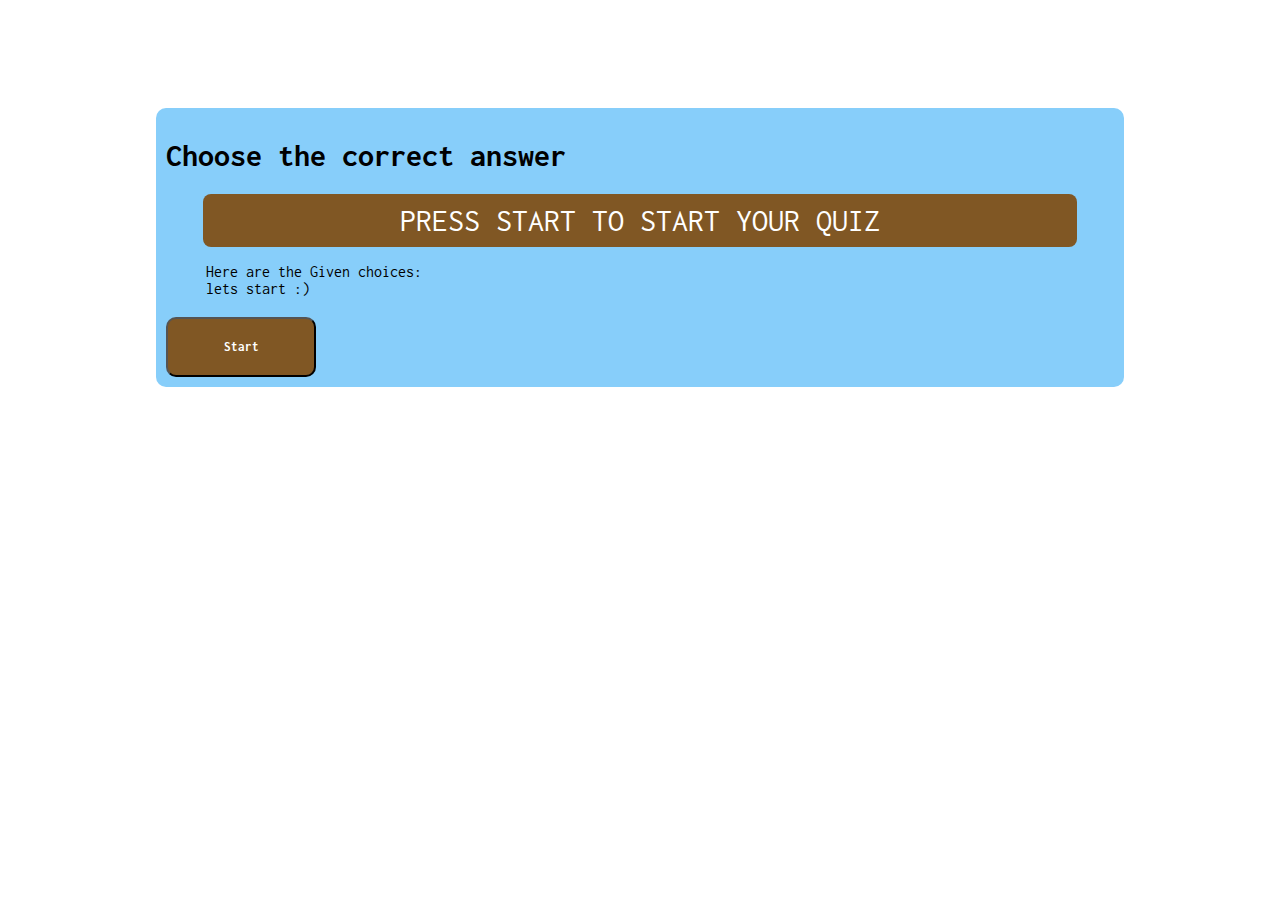
<file: Quiz-3/index.html>
<!DOCTYPE html>
<html lang="en">
<head>
    <meta charset="UTF-8">
    <title>Test</title>
    <link rel="stylesheet" href="css/style.css">
</head>
<body>
    <div class="quiz-wrapper">
        <h1>Choose the correct answer</h1>
        <div id="question">Please Answer the Following questions:</div>
        <ul id="choice-list">Here are the Given choices: <br> lets start :)</ul>
        <div id="quiz-message"></div>
        <div id="result"></div>
        <button id="next-btn" onclick="n();ch()" >Start</button>
    </div>
<script src="js/script.js"></script>
</body>
</html>
</file>
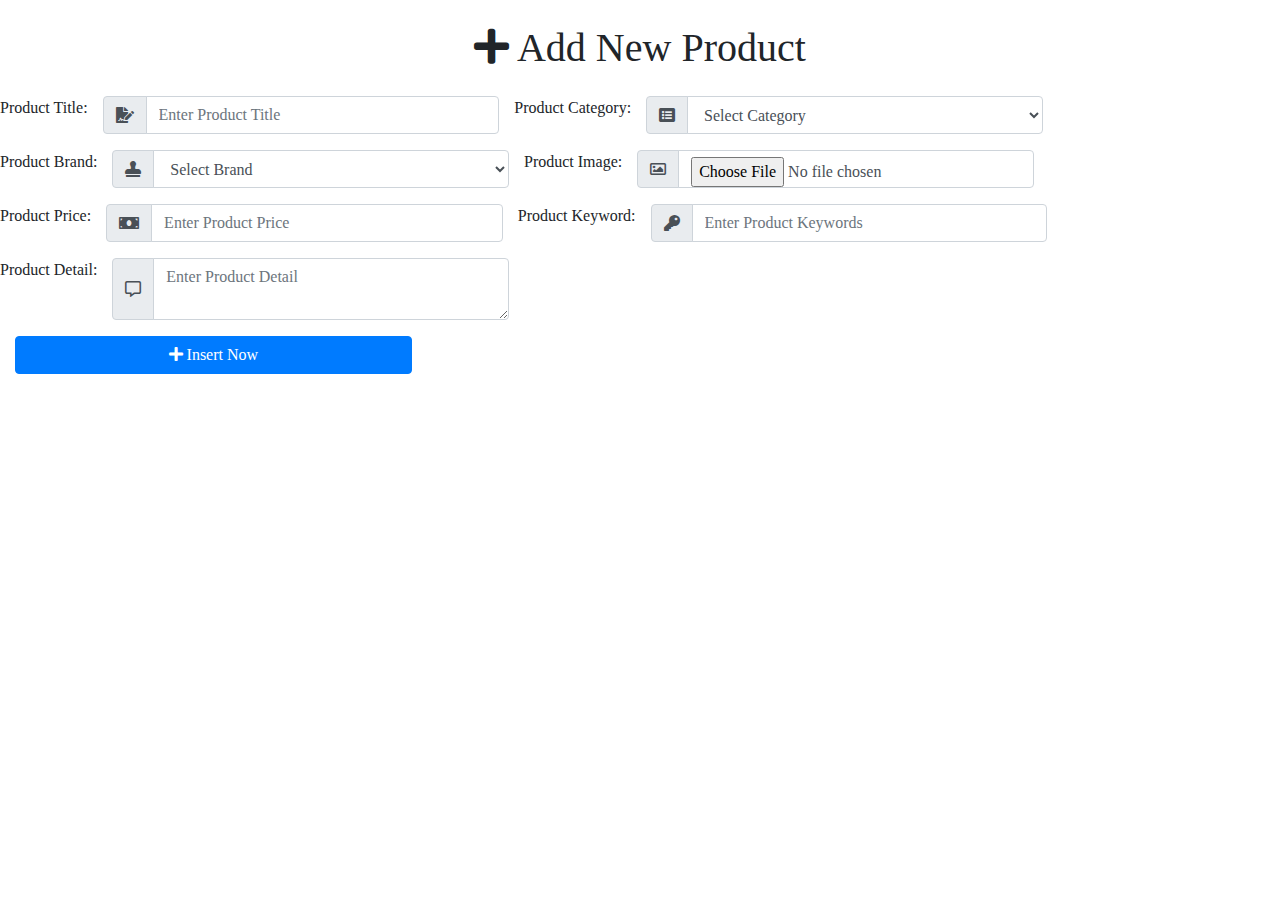
<file: boot.html>
<!DOCTYPE html>
<html lang="en">

<head>
    <meta charset="UTF-8">
    <title>Insert Product</title>
    <meta name="viewport" content="width=device-width,initial-scale=1.0">
    <link rel="stylesheet" href="../css/bootstrap.css">
    <link rel="stylesheet" href="https://use.fontawesome.com/releases/v5.5.0/css/all.css">
    <link rel="stylesheet" href="https://fonts.googleapis.com/css?family=Bangers|Old+Standard+TT">
    <link rel="stylesheet" href="https://stackpath.bootstrapcdn.com/bootstrap/4.1.3/css/bootstrap.min.css" integrity="sha384-MCw98/SFnGE8fJT3GXwEOngsV7Zt27NXFoaoApmYm81iuXoPkFOJwJ8ERdknLPMO" crossorigin="anonymous">

    <style>
        * {
            font-family: 'Old Standard TT', serif;
        }
    </style>
</head>
<body>
<div class="container-fluid">
    <h1 class="text-center my-4"><i class="fas fa-plus fa-md"></i> <span class="d-none d-sm-inline"> Add New </span> Product </h1>
    <form>
        <div class="row">
            <div class="d-none d-sm-inline">
                <label for="pro_title" class="float-md-right"> <span class="d-sm-none d-md-inline"> Product </span> Title:</label>
            </div>
            <div class="col-lg-4 col-md-12 col-sm-12">
                <div class="input-group">
                    <div class="input-group-prepend">
                        <div class="input-group-text"><i class="fas fa-file-signature"></i></div>
                    </div>
                    <input type="text" class="form-control" id="pro_title" name="pro_title" placeholder="Enter Product Title" >
                </div>
            </div>
            <div class="d-none d-sm-inline">
                <label for="pro_cat" class="float-md-right"><span class="d-sm-none d-md-inline"> Product </span> Category:</label>
            </div>
            <div class=" mt-3 mt-lg-0 col-lg-4 ">
                <div class="input-group">
                    <div class="input-group-prepend">
                        <div class="input-group-text"><i class="fas fa-list-alt"></i></div>
                    </div>
                    <select class="form-control" id="pro_cat" name="pro_cat">
                        <option>Select Category</option>
                        <option>Mobile</option>
                        <option>Laptop</option>
                        <option>Tablet</option>
                        <option>Watch</option>
                        <option>Camera</option>
                    </select>
                </div>
            </div>
        </div>
        <div class="row my-3">
            <div class="d-none d-sm-inline">
                <label for="pro_brand" class="float-md-right"> <span class="d-sm-none d-md-inline"> Product </span> Brand:</label>
            </div>
            <div class="col-lg-4 col-md-12 col-sm-12">
                <div class="input-group">
                    <div class="input-group-prepend">
                        <div class="input-group-text"><i class="fas fa-stamp"></i></div>
                    </div>
                    <select class="form-control" id="pro_brand" name="pro_brand">
                        <option>Select Brand</option>
                        <option>Apple</option>
                        <option>Samsung</option>
                        <option>Oppo</option>
                        <option>Dell</option>
                        <option>HP</option>
                        <option>Sony</option>
                    </select>
                </div>
            </div>
            <div class="d-none d-sm-inline">
                <label for="pro_img" class="float-md-right"><span class="d-sm-none d-md-inline"> Product </span> Image:</label>
            </div>
            <div class=" mt-3 mt-lg-0 col-lg-4 col-md-12 col-sm-12">
                <div class="input-group">
                    <div class="input-group-prepend">
                        <div class="input-group-text"><i class="far fa-image"></i></div>
                    </div>
                    <input class="form-control" type="file" id="pro_img" name="pro_img">
                </div>
            </div>
        </div>
        <div class="row my-3">
            <div class="d-none d-sm-inline">
                <label for="pro_price" class="float-md-right"> <span class="d-sm-none d-md-inline"> Product </span> Price:</label>
            </div>
            <div class="mt-3 mt-lg-0 col-lg-4 col-md-12 col-sm-12">
                <div class="input-group">
                    <div class="input-group-prepend">
                        <div class="input-group-text"><i class="fas fa-money-bill"></i></div>
                    </div>
                    <input class="form-control" id="pro_price" name="pro_price" placeholder="Enter Product Price">
                </div>
            </div>
            <div class="d-none d-sm-inline">
                <label for="pro_kw" class="float-md-right"><span class="d-sm-none d-md-inline"> Product </span> Keyword:</label>
            </div>
            <div class=" mt-3 mt-lg-0 col-lg-4 col-md-12 col-sm-12">
                <div class="input-group">
                    <div class="input-group-prepend">
                        <div class="input-group-text"><i class="fas fa-key"></i></div>
                    </div>
                    <input class="form-control" type="text" id="pro_kw" name="pro_kw" placeholder="Enter Product Keywords">
                </div>
            </div>
        </div>
        <div class="row my-3">
            <div class="d-none d-sm-inline">
                <label for="pro_desc" class="float-md-right"><span class="d-sm-none d-md-inline"> Product </span> Detail:</label>
            </div>
            <div class="mt-3 mt-lg-0 col-lg-4 col-md-12 col-sm-12">
                <div class="input-group">
                    <div class="input-group-prepend">
                        <div class="input-group-text"><i class="far fa-comment-alt"></i></div>
                    </div>
                    <textarea class="form-control" type="file" id="pro_desc" name="pro_desc" placeholder="Enter Product Detail"></textarea>
                </div>
            </div>
        </div>
        <div class="row my-3">
            <div class="d-none d-sm-inline"></div>
            <div class="mt-3 mt-lg-0 col-lg-4 col-md-12 col-sm-12">
                <button type="submit" class="btn btn-primary btn-block"><i class="fas fa-plus"></i> Insert Now </button>
            </div>
        </div>
    </form>
</div>
</body>
</html>
</file>
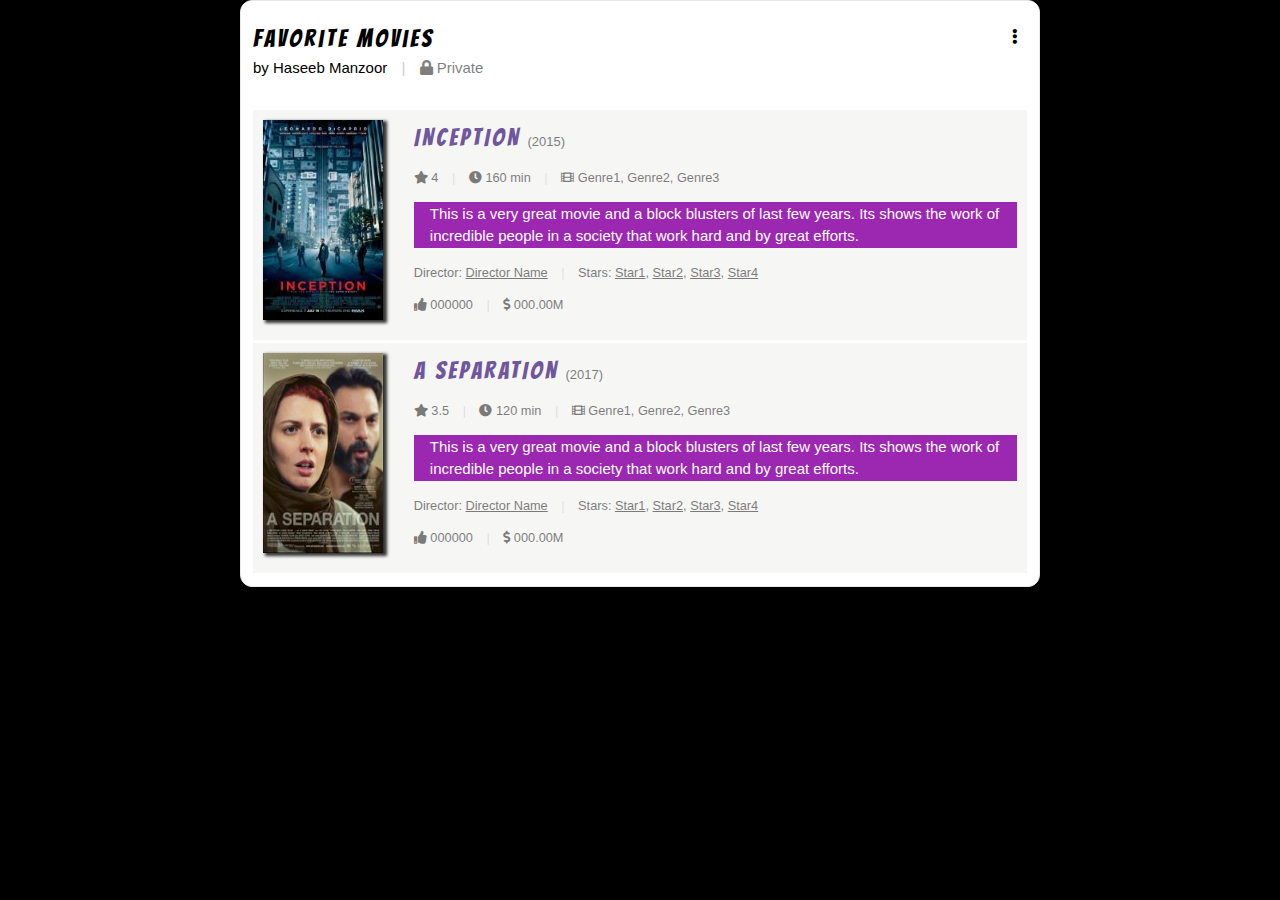
<file: lab5.html>
<!DOCTYPE html>
<html>
    <style>
        body
        {
            background-color: black;
            margin-top: 30%;
        }
       #main
        {
            max-width:800px;
            margin: auto;
        }
        .article
        {
            border: 1px solid #E8E8E8;
            border-radius: 12px;
            width: auto;
            margin: 0 0 10px 0;
            padding:10px 12px;
            background-color: #ffffff;
        }
        .article-name h1
        {
            font-size: 24px;
            font-family: 'Bangers',cursive;
            letter-spacing:3px;
            margin-bottom: 0;
        }
        .article-opt
        {
            border-radius: 50%;
            float:right;
            height: 24px;
            text-align: center;
            width:24px;
            line-height: 3.5;
        }
        .article-opt:hover
        {
            color: red;
        }
        .article-overview a 
        {
            text-decoration: none;
        }
        .article-overview a:hover
        {
         text-decoration: underline;
        }
        .pipe
        {
            color: #ccc;
            margin: 0 10px;
        }
        .text-muted
        {
            opacity: 0.5;
        }
        .text-small
        {
            font-size: 85%;
        }
        .lister-list
        {
            width:100%;
            margin-top: 30px;
        }
        .lister-list > .lister-item
        {
            background-color: #f6f6f5;
            margin-bottom: 3px;
            padding: 10px 10px 20px;
        }
        .lister-list > .lister-item > .lister-item-image
        {
            display: inline-block;
        }
        .lister-list > .lister-item > .lister-item-image img
        {
            box-shadow: 3px 2px 3px 1px rgba(0,0,0,0.8);
            height: 200px;
            width: 120px;
        }
        .lister-list > .lister-item > .lister-item-content
        {
            width: 80%;
            float:right;
        }
        .lister-list > .lister-item > .lister-item-content > h3
        {
            margin: 0 0 0.5em;
            padding: 0;
        }
        .lister-list > .lister-item > .lister-item-content > h3 > a
        {
            color: #70579D;
            text-decoration: none;
            text-transform: uppercase;
            font-family: 'Bangers', cursive;
            letter-spacing: 3px;
        }
         .lister-list > .lister-item > .lister-item-content > h3 > .lister-item-year
        {
            font-size: small;
            font-weight: normal;
        }
         .lister-list > .lister-item > .lister-item-content > h3 > .lister-item-summary
        {
            line-height: 140%;
            font-size: 13px;
        }
         .lister-list > .lister-item > .lister-item-content > h3 > .lister-item-summary::first-letter
        {
            color: #7057D;
            font-size: 1.3em;
        }
        p.lister-item-summary::selection
        {
            color:yellow;
            background: red;
        }
        .lister-list >.lister-item-content a
        {
            text-decoration: none;
            color: #70579D;
        }
        @keyframes example {
        from {background-color: red;}
        to {background-color: purple;}
        }
        .animate
        {
            animation-name: example;
        animation-duration: 4s;
            animation-iteration-count: infinite;
        }
    </style>
    
    
    <head>
        <meta name="viewport" content="width=device-width, initial-scale=1">
        <link rel="stylesheet" href="https://www.w3schools.com/w3css/4/w3.css">
        <link rel="stylesheet" href="https://cdnjs.cloudflare.com/ajax/libs/font-awesome/4.7.0/css/font-awesome.min.css">
        <link rel="stylesheet" href="https://use.fontawesome.com/releases/v5.4.2/css/all.css">
        <link href="https://fonts.googleapis.com/css?family=Bangers" rel="stylesheet">
        </head>
    <body>
        <div id="main">
        <div class="article">
            <div class="article-opt">
                <i class="fas fa-ellipsis-v"></i>
            </div>
            <div class="article-name">
                <h1> Favorite Movies </h1>
            </div>
            <span class="article-overview">
                by <a href="https://github.com/your_username">Haseeb Manzoor  </a> <span class="pipe"> | </span>
                <span class="text-muted"> <i class="fas fa-lock"></i> Private </span>
            </span>
            <div class="lister-list">
                <div class="lister-item">
                    <div class="lister-item-image">
                        <a href="#">
                            <img src="inception.jpg" alt="your_movie_name">
                        </a>
                    </div>
                    <div class="lister-item-content">
                        <h3 class="lister-item-header">
                            <a href="#">Inception</a>
                            <span class="lister-item-year text-muted">(2015)</span>
                        </h3>
                        <p class="text-muted text-small">
                            <i class="fas fa-star"></i> 4
                            <span class="pipe">|</span>
                            <span><i class="fas fa-clock"></i> 160 min</span>
                            <span class="pipe">|</span>
                            <span><i class="fas fa-film"></i> Genre1, Genre2, Genre3 </span>
                        </p>
                        <p class="lister-item-summary">
                           <div class="w3-container w3-purple animate">
                               This is a very great movie and a block blusters of last few years. Its shows the 
                               work of incredible people in a society that work hard and by great efforts.
                               
                        </div>
                        </p>
                        
                        <p class="text-muted text-small">
                            Director:
                            <a href="#">Director Name</a>
                            <span class="pipe">|</span>
                            Stars:
                            <a href="#">Star1</a>,
                            <a href="#">Star2</a>,
                            <a href="#">Star3</a>,
                            <a href="#">Star4</a>
                        </p>
                        <p class="text-muted text-small">
                            <i class="fas fa-thumbs-up"></i>
                            <span>000000</span>
                            <span class="pipe">|</span>
                            <i class="fas fa-dollar-sign"></i>
                            <span>000.00M</span>
                        </p>
                    </div>
                </div>
                <div class="lister-item">
                    <div class="lister-item-image">
                        <a href="#">
                            <img src="separation.jpg" alt="your_movie_name">
                        </a>
                    </div>
                    <div class="lister-item-content">
                        <h3 class="lister-item-header">
                            <a href="#">A Separation</a>
                            <span class="lister-item-year text-muted">(2017)</span>
                        </h3>
                        <p class="text-muted text-small">
                            <i class="fas fa-star"></i> 3.5
                            <span class="pipe">|</span>
                            <span><i class="fas fa-clock"></i> 120 min</span>
                            <span class="pipe">|</span>
                            <span><i class="fas fa-film"></i> Genre1, Genre2, Genre3 </span>
                        </p>
                        <p class="lister-item-summary">
                           <div class="w3-container w3-purple animate">
                               This is a very great movie and a block blusters of last few years. Its shows the 
                               work of incredible people in a society that work hard and by great efforts.
                               
                        </div>
                        </p>
                        <p class="text-muted text-small">
                            Director:
                            <a href="#">Director Name</a>
                            <span class="pipe">|</span>
                            Stars:
                            <a href="#">Star1</a>,
                            <a href="#">Star2</a>,
                            <a href="#">Star3</a>,
                            <a href="#">Star4</a>
                        </p>
                        <p class="text-muted text-small">
                            <i class="fas fa-thumbs-up"></i>
                            <span>000000</span>
                            <span class="pipe">|</span>
                            <i class="fas fa-dollar-sign"></i>
                            <span>000.00M</span>
                        </p>
                    </div>
                </div>
            </div>
        </div>
    </div>
    </body>     
    
</html>
</file>
<file: Quiz-3/css/style.css>
@import url('https://fonts.googleapis.com/css?family=Inconsolata');

* {
    font-family: 'Inconsolata', monospace;
}

.quiz-wrapper {
    position: relative;
    width: 75%;
    margin: auto;
    background-color: lightskyblue;
    top: 100px;
    padding: 10px;
    border-radius: 10px;
}
ul {
    list-style-type: none;
}

li {
    font-size: 2em;
    color: #563e11;
}
input[type=radio]{
    height: 2em;
    width: 20px;
    border: 0;
}

#next-btn {
    text-align: center;
    background-color: #805724;
    width: 150px;
    height: 60px;
    border-radius: 10px;
    color: white;
    font-weight: bold;
}

#question {
    text-align: center;
    font-size: 2em;
    width: 90%;
    margin: auto;
    height: auto;
    background-color: #805724;
    border-radius: 8px;
    color: white;
    padding: 10px;
}


#quiz-message {
    color: red;
    text-align: center;
    font-size: 2em;
    margin: 20px;
}

#result {
    text-align: center;
    font-size: 2em;
    margin: 20px;
}
</file>
